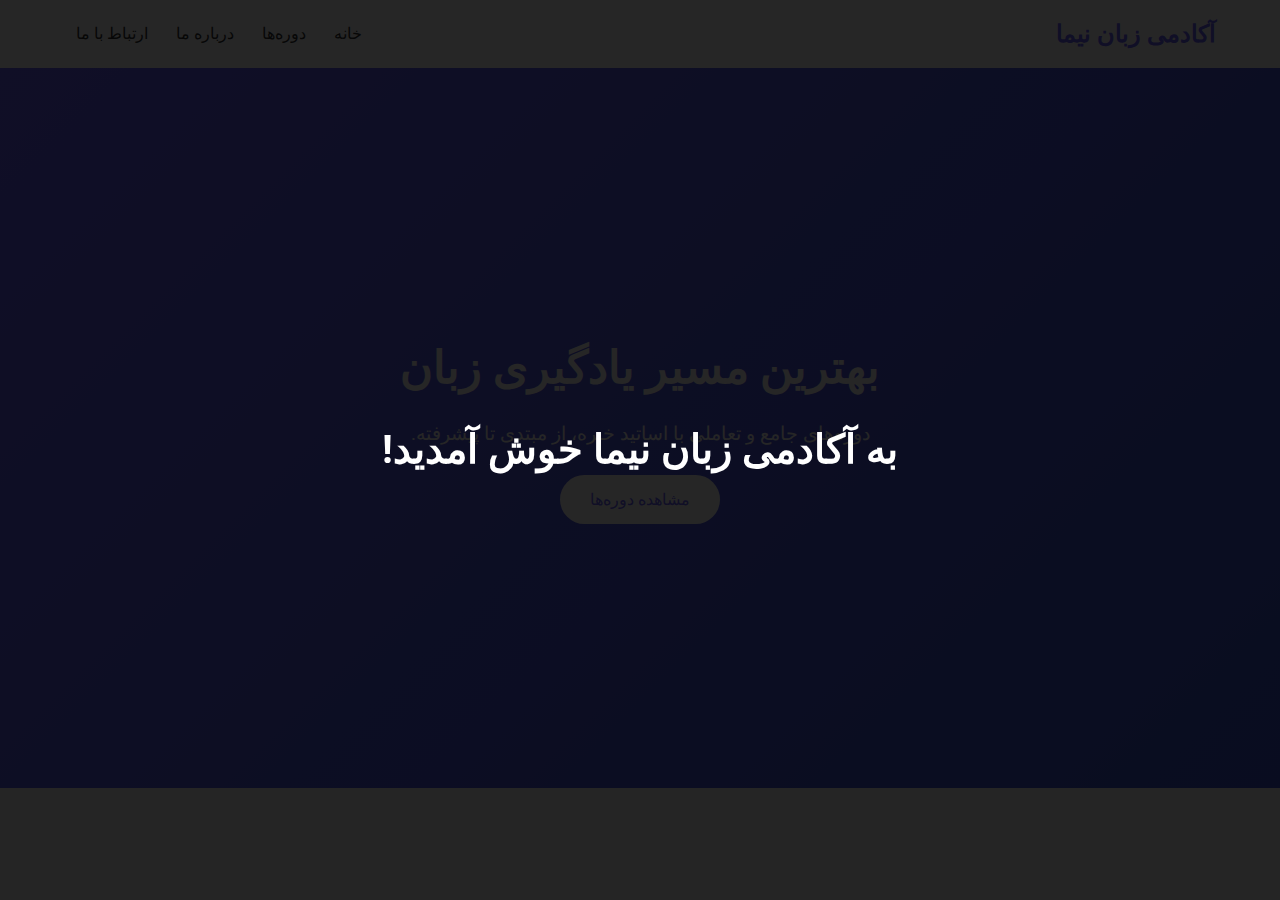
<file: index.html>
<!DOCTYPE html>
<html lang="fa" dir="rtl">
<head>
  <meta charset="UTF-8"/>
  <meta name="viewport" content="width=device-width, initial-scale=1.0"/>
  <title>خانه – آکادمی زبان</title>
  <!-- فونت Roboto -->
  <link href="https://fonts.googleapis.com/css2?family=Roboto:wght@300;500;700&display=swap" rel="stylesheet"/>
  <!-- استایل اصلی -->
  <link rel="stylesheet" href="styles.css"/>
</head>
<body>

  <!-- خوش‌آمدگویی متحرک -->
  <div class="welcome-overlay">
    <h2>به آکادمی زبان نیما خوش آمدید!</h2>
  </div>

  <!-- هدر سایت -->
  <header class="site-header">
    <div class="container">
      <h1 class="logo">آکادمی زبان نیما</h1>
      <nav>
        <ul class="nav-list">
          <li><a href="index.html" class="active">خانه</a></li>
          <li><a href="courses.html">دوره‌ها</a></li>
          <li><a href="about.html">درباره ما</a></li>
          <li><a href="contact.html">ارتباط با ما</a></li>
        </ul>
      </nav>
    </div>
  </header>

  <!-- بخش قهرمان (Hero) -->
  <section id="home" class="hero-section">
    <div class="container hero-content">
      <h2>بهترین مسیر یادگیری زبان</h2>
      <p>دوره‌های جامع و تعاملی با اساتید خبره، از مبتدی تا پیشرفته.</p>
      <a href="courses.html" class="btn cta-btn">مشاهده دوره‌ها</a>
    </div>
    <div class="anim-shapes hero-shapes">
      <span></span><span></span><span></span><span></span><span></span>
    </div>
  </section>

</body>
</html>
</file>
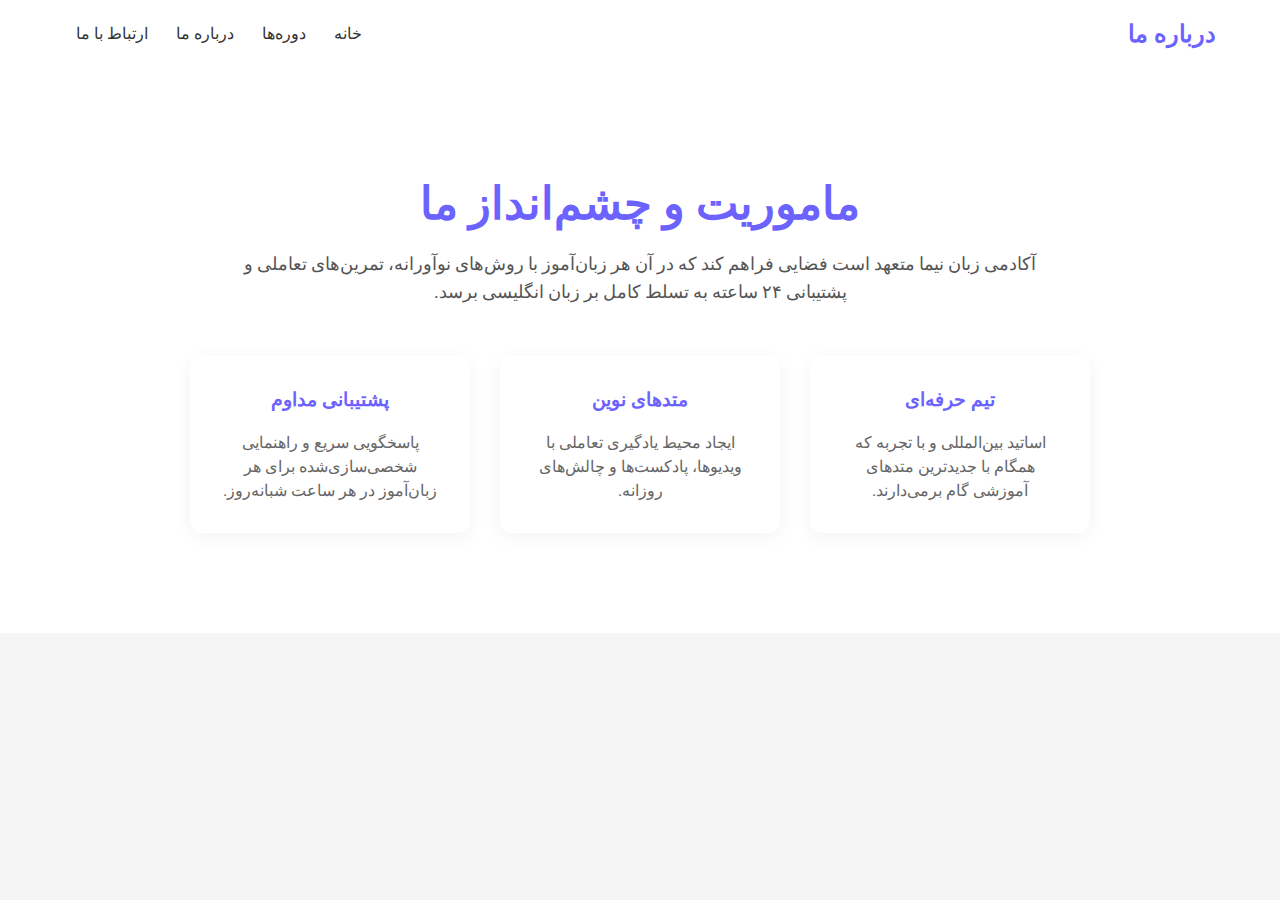
<file: about.html>
<!DOCTYPE html>
<html lang="fa" dir="rtl">
<head>
  <meta charset="UTF-8" />
  <meta name="viewport" content="width=device-width, initial-scale=1.0"/>
  <title>درباره ما – آکادمی زبان</title>
  <link href="https://fonts.googleapis.com/css2?family=Roboto:wght@300;500;700&display=swap" rel="stylesheet">
  <link rel="stylesheet" href="styles.css">
</head>
<body>

  <!-- ===== Header ===== -->
  <header class="site-header">
    <div class="container">
      <h1 class="logo">درباره ما</h1>
      <nav>
        <ul class="nav-list">
          <li><a href="index.html">خانه</a></li>
          <li><a href="courses.html">دوره‌ها</a></li>
          <li><a href="about.html" class="active">درباره ما</a></li>
          <li><a href="contact.html">ارتباط با ما</a></li>
        </ul>
      </nav>
    </div>
  </header>

  <!-- ===== About Section ===== -->
  <section class="about-section" id="about">
    <div class="container">
      <h2 class="section-title">ماموریت و چشم‌انداز ما</h2>
      <p class="section-subtitle">
        آکادمی زبان نیما متعهد است فضایی فراهم کند که در آن هر زبان‌آموز با روش‌های نوآورانه،
        تمرین‌های تعاملی و پشتیبانی ۲۴ ساعته به تسلط کامل بر زبان انگلیسی برسد.
      </p>
      <div class="about-cards">
        <div class="about-card">
          <h3>تیم حرفه‌ای</h3>
          <p>اساتید بین‌المللی و با تجربه که همگام با جدیدترین متدهای آموزشی گام برمی‌دارند.</p>
        </div>
        <div class="about-card">
          <h3>متدهای نوین</h3>
          <p>ایجاد محیط یادگیری تعاملی با ویدیوها، پادکست‌ها و چالش‌های روزانه.</p>
        </div>
        <div class="about-card">
          <h3>پشتیبانی مداوم</h3>
          <p>پاسخگویی سریع و راهنمایی شخصی‌سازی‌شده برای هر زبان‌آموز در هر ساعت شبانه‌روز.</p>
        </div>
      </div>
    </div>
    <div class="anim-shapes about-shapes">
      <span></span><span></span><span></span><span></span>
    </div>
  </section>

</body>
</html>
</file>
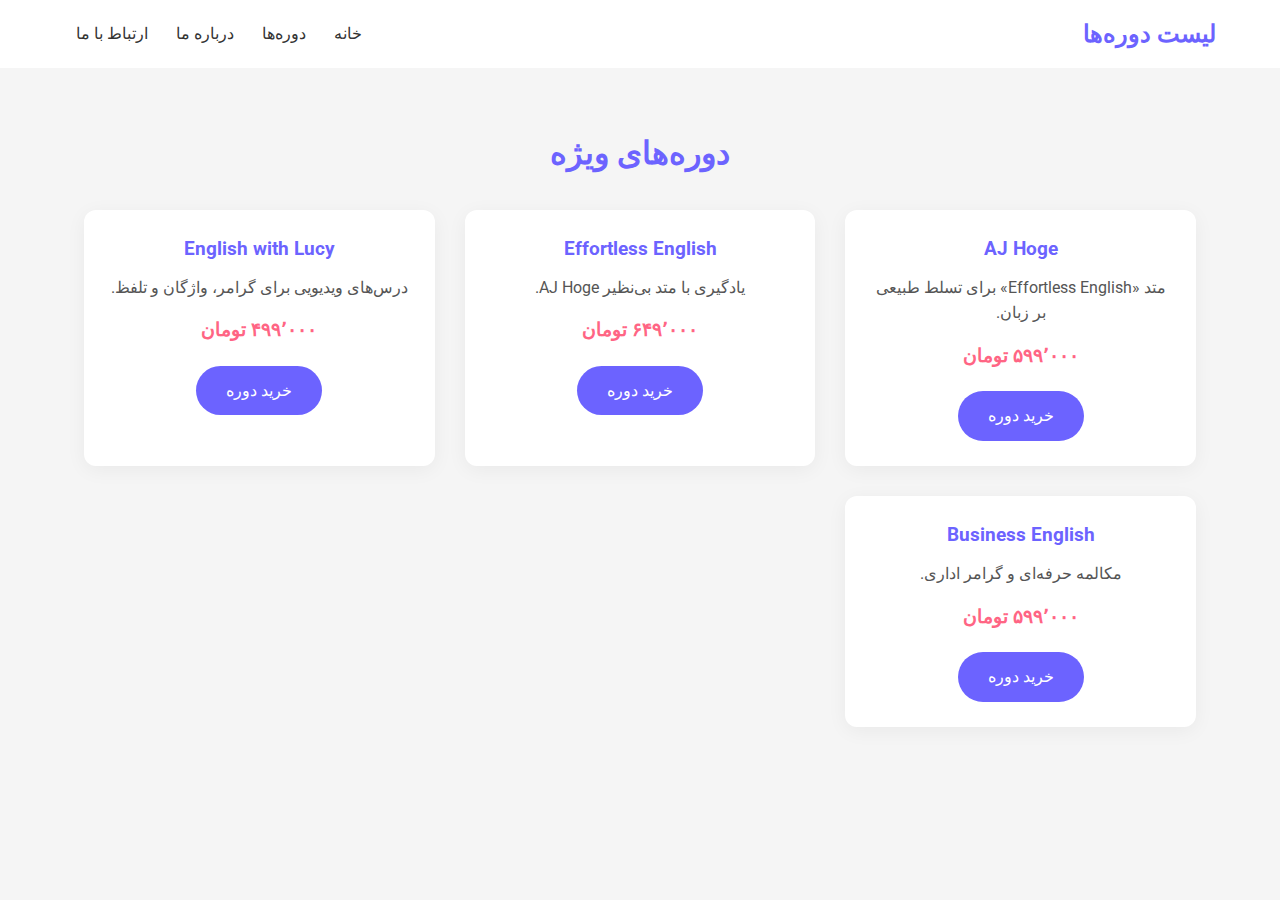
<file: courses.html>
<!DOCTYPE html>
<html lang="fa" dir="rtl">
<head>
  <meta charset="UTF-8" />
  <meta name="viewport" content="width=device-width, initial-scale=1" />
  <title>دوره‌ها – آکادمی زبان</title>
  <link href="https://fonts.googleapis.com/css2?family=Roboto:wght@300;500;700&display=swap" rel="stylesheet" />
  <link rel="stylesheet" href="styles.css" />
</head>
<body>

  <!-- ===== Header ===== -->
  <header class="site-header">
    <div class="container">
      <h1 class="logo">لیست دوره‌ها</h1>
      <nav>
        <ul class="nav-list">
          <li><a href="index.html">خانه</a></li>
          <li><a href="courses.html">دوره‌ها</a></li>
          <li><a href="about.html">درباره ما</a></li>
          <li><a href="contact.html">ارتباط با ما</a></li>
        </ul>
      </nav>
    </div>
  </header>

  <!-- ===== Courses Section ===== -->
  <section id="courses" class="courses-section">
    <div class="container">
      <h2 class="section-title">دوره‌های ویژه</h2>
      <div class="course-list">
        <div class="course-card">
          <h3>AJ Hoge</h3>
          <p>متد «Effortless English» برای تسلط طبیعی بر زبان.</p>
          <p class="price">۵۹۹٬۰۰۰ تومان</p>
          <a href="https://zarinp.al/example-ajhoge" class="btn buy-btn" target="_blank">خرید دوره</a>
        </div>
        <div class="course-card">
          <h3>Effortless English</h3>
          <p>یادگیری با متد بی‌نظیر AJ Hoge.</p>
          <p class="price">۶۴۹٬۰۰۰ تومان</p>
          <a href="https://zarinp.al/example-effortless" class="btn buy-btn" target="_blank">خرید دوره</a>
        </div>
        <div class="course-card">
          <h3>English with Lucy</h3>
          <p>درس‌های ویدیویی برای گرامر، واژگان و تلفظ.</p>
          <p class="price">۴۹۹٬۰۰۰ تومان</p>
          <a href="https://zarinp.al/example-lucy" class="btn buy-btn" target="_blank">خرید دوره</a>
        </div>
        <div class="course-card">
          <h3>Business English</h3>
          <p>مکالمه حرفه‌ای و گرامر اداری.</p>
          <p class="price">۵۹۹٬۰۰۰ تومان</p>
          <a href="https://zarinp.al/example-business" class="btn buy-btn" target="_blank">خرید دوره</a>
        </div>
      </div>
    </div>
  </section>

</body>
</html>
</file>
<file: styles.css>
/* ===== Contact Section (ارتباط با ما) ===== */
/* ===== Reset & Base ===== */
* {
    margin: 0; padding: 0; box-sizing: border-box;
    font-family: 'Roboto', sans-serif;
  }
  html { scroll-behavior: smooth; }
  :root {
    --primary: #6C63FF;
    --secondary: #FF6584;
    --bg: #f5f5f5;
    --text: #333;
    --nav-bg: #fff;
    --card-bg: #fff;
    --btn-hover: #4E4B8B;
  }
  body {
    background: var(--bg);
    color: var(--text);
    text-align: center;
    line-height: 1.6;
  }

  /* ===== Utility ===== */
  .container {
    width: min(90%, 1200px);
    margin: 0 auto;
  }

  /* ===== Header ===== */
  .site-header {
    background: var(--nav-bg);
    box-shadow: 0 2px 8px rgba(0,0,0,0.1);
  }
  .site-header .container {
    display: flex; justify-content: space-between; align-items: center;
    padding: 15px 0;
  }
  .logo { font-size: 1.5rem; color: var(--primary); }
  .nav-list { list-style: none; }
  .nav-list li { display: inline-block; margin: 0 12px; }
  .nav-list a {
    color: var(--text); text-decoration: none; font-weight: 500;
    position: relative; transition: color 0.3s;
  }
  .nav-list a::after {
    content: ''; position: absolute; bottom: -4px; left: 0;
    width: 0; height: 2px; background: var(--primary); transition: width 0.3s;
  }
  .nav-list a:hover {
    color: var(--primary);
  }
  .nav-list a:hover::after {
    width: 100%;
  }

  /* ===== Buttons ===== */
  .btn {
    display: inline-block;
    padding: 12px 30px;
    border-radius: 50px;
    text-decoration: none;
    font-weight: 500;
    transition: all 0.3s ease;
  }
  .cta-btn {
    background: #fff; color: var(--primary);
  }
  .cta-btn:hover {
    background: var(--secondary); color: #fff;
  }
  .buy-btn {
    background: var(--primary); color: #fff;
  }
  .buy-btn:hover {
    background: var(--btn-hover);
  }
  .btn:hover {
    transform: scale(1.05);
  }

  /* ===== Hero Section ===== */
/* ===== Hero Section (صفحه خانه) ===== */
.hero-section {
    position: relative;
    height: 80vh;
    background: linear-gradient(135deg, #6C63FF 0%, #3D55D4 100%);
    display: flex;
    align-items: center;
    justify-content: center;
    overflow: hidden;
    animation: fadeIn 1s ease-out both;
  }

  .hero-content {
    max-width: 600px;
    color: #fff;
    text-align: center;
    animation: fadeInUp 1s ease both;
  }

  .hero-content h2 {
    font-size: 2.8rem;
    margin-bottom: 15px;
    animation: slideInDown 0.8s ease both;
  }

  .hero-content p {
    font-size: 1.2rem;
    margin-bottom: 25px;
    animation: slideInUp 0.8s ease 0.3s both;
  }

  .cta-btn {
    display: inline-block;
    background: #fff;
    color: var(--primary);
    padding: 12px 30px;
    border-radius: 50px;
    text-decoration: none;
    font-weight: 500;
    transition: all 0.3s ease;
    animation: popIn 0.8s ease 0.6s both;
  }

  .cta-btn:hover {
    background: var(--secondary);
    color: #fff;
  }

  /* ===== Animated Shapes in Hero ===== */
  .hero-shapes span {
    position: absolute;
    border-radius: 50%;
    opacity: 0.3;
    background: var(--shape1);
    animation: float 6s ease-in-out infinite;
  }

  .hero-shapes span:nth-child(1) {
    width: 150px; height: 150px;
    top: 10%; left: 5%;
    animation-delay: 0s;
  }

  .hero-shapes span:nth-child(2) {
    width: 100px; height: 100px;
    top: 30%; right: 10%;
    animation-delay: 2s;
  }

  .hero-shapes span:nth-child(3) {
    width: 120px; height: 120px;
    bottom: 20%; left: 15%;
    animation-delay: 4s;
  }

  .hero-shapes span:nth-child(4) {
    width: 90px; height: 90px;
    bottom: 10%; right: 25%;
    animation-delay: 6s;
  }

  .hero-shapes span:nth-child(5) {
    width: 130px; height: 130px;
    top: 60%; left: 50%;
    animation-delay: 3s;
  }

  /* ===== Keyframes ===== */
  @keyframes fadeIn {
    from { opacity: 0; }
    to   { opacity: 1; }
  }
  @keyframes slideInDown {
    from { transform: translateY(-40px); opacity: 0; }
    to   { transform: translateY(0); opacity: 1; }
  }
  @keyframes slideInUp {
    from { transform: translateY(40px); opacity: 0; }
    to   { transform: translateY(0); opacity: 1; }
  }
  @keyframes fadeInUp {
    from { opacity: 0; transform: translateY(20px); }
    to   { opacity: 1; transform: translateY(0); }
  }
  @keyframes popIn {
    from { opacity: 0; transform: scale(0.5); }
    to   { opacity: 1; transform: scale(1); }
  }
  @keyframes float {
    0%,100% { transform: translateY(0) scale(1); }
    50%      { transform: translateY(-30px) scale(1.1); }
  }

  /* ===== Courses Section ===== */
  .courses-section {
    padding: 60px 0; background: var(--bg);
  }
  .section-title {
    font-size: 2rem; color: var(--primary); margin-bottom: 30px;
  }
  .course-list {
    display: grid; grid-template-columns: repeat(auto-fit,minmax(260px,1fr));
    gap: 30px; padding: 0 20px;
  }
  .course-card {
    background: var(--card-bg); border-radius: 12px; padding: 25px;
    box-shadow: 0 4px 20px rgba(0,0,0,0.05);
    position: relative;
    transition: transform 0.4s ease, box-shadow 0.4s ease;
  }
  .course-card:hover {
    transform: translateY(-10px) rotateZ(-1deg);
    box-shadow: 0 12px 30px rgba(0,0,0,0.15);
  }
  .course-card:active {
    animation: shake 0.3s ease;
  }
  @keyframes shake {
    0%,100% { transform: translateX(0); }
    25% { transform: translateX(-5px); }
    50% { transform: translateX(5px); }
    75% { transform: translateX(-5px); }
  }
  .course-card h3 {
    color: var(--primary); margin-bottom: 10px;
  }
  .course-card p { color: #555; margin-bottom: 15px; }
  .course-card .price {
    font-size: 1.2rem; color: var(--secondary); font-weight: bold;
    margin-bottom: 20px;
  }

  /* ===== Animations ===== */
  @keyframes fadeInUp {
    from { opacity: 0; transform: translateY(20px); }
    to { opacity: 1; transform: translateY(0); }
  }
.contact-section {
    position: relative;
    background: linear-gradient(135deg, #6C63FF 0%, #3D55D4 100%);
    color: #fff;
    padding: 100px 20px;
    overflow: hidden;
    animation: fadeIn 1s ease-out both;
  }

  .contact-section .section-title {
    font-size: 2.8rem;
    margin-bottom: 10px;
    text-shadow: 0 2px 8px rgba(0,0,0,0.3);
    animation: slideInDown 0.8s ease both;
  }
  .contact-section .section-subtitle {
    font-size: 1.1rem;
    margin-bottom: 40px;
    max-width: 700px;
    margin-left: auto;
    margin-right: auto;
    animation: slideInUp 0.8s ease 0.3s both;
  }

  .social-links {
    display: flex;
    justify-content: center;
    gap: 40px;
    animation: fadeInUp 0.8s ease 0.6s both;
  }

  .social-link {
    width: 80px; height: 80px;
    background: #fff;
    border-radius: 50%;
    display: flex;
    align-items: center;
    justify-content: center;
    box-shadow: 0 4px 20px rgba(0,0,0,0.2);
    transition: transform 0.4s ease, box-shadow 0.4s ease;
  }

  .social-link:hover {
    transform: scale(1.3) rotate(-15deg);
    box-shadow: 0 8px 30px rgba(0,0,0,0.3);
  }

  .contact-section::before,
  .contact-section::after {
    content: "";
    position: absolute;
    border-radius: 50%;
    opacity: 0.3;
    animation: float 6s ease-in-out infinite;
  }

  .contact-section::before {
    width: 250px; height: 250px;
    background: #FFD700;
    top: -80px; left: -80px;
    animation-delay: 0s;
  }

  .contact-section::after {
    width: 350px; height: 350px;
    background: #FF4500;
    bottom: -120px; right: -120px;
    animation-delay: 2s;
  }

  /* ===== Animations ===== */
  @keyframes fadeIn {
    from { opacity: 0; }
    to   { opacity: 1; }
  }
  @keyframes slideInDown {
    from { transform: translateY(-40px); opacity: 0; }
    to   { transform: translateY(0); opacity: 1; }
  }
  @keyframes slideInUp {
    from { transform: translateY(40px); opacity: 0; }
    to   { transform: translateY(0); opacity: 1; }
  }
  @keyframes fadeInUp {
    from { transform: translateY(20px); opacity: 0; }
    to   { transform: translateY(0); opacity: 1; }
  }
  @keyframes float {
    0%, 100% { transform: translateY(0) scale(1); }
    50%      { transform: translateY(-30px) scale(1.2); }
  }
  /* ===== About Section (درباره ما) ===== */
.about-section {
    position: relative;
    background: #fff;
    padding: 100px 20px;
    overflow: hidden;
    animation: fadeIn 1s ease-out both;
  }

  .about-section .section-title {
    font-size: 2.8rem;
    color: var(--primary);
    margin-bottom: 10px;
    animation: slideInDown 0.8s ease both;
  }

  .about-section .section-subtitle {
    font-size: 1.1rem;
    color: #555;
    max-width: 800px;
    margin: 0 auto 50px;
    line-height: 1.6;
    animation: slideInUp 0.8s ease 0.3s both;
  }

  .about-cards {
    display: flex;
    flex-wrap: wrap;
    justify-content: center;
    gap: 30px;
  }

  .about-card {
    background: var(--card-bg);
    border-radius: 12px;
    padding: 30px;
    width: 280px;
    box-shadow: 0 4px 20px rgba(0,0,0,0.05);
    transition: transform 0.4s ease, box-shadow 0.4s ease;
    animation: fadeInUp 0.8s ease 0.6s both;
  }

  .about-card:hover {
    transform: translateY(-10px) rotateZ(-1deg);
    box-shadow: 0 8px 30px rgba(0,0,0,0.1);
  }

  .about-card h3 {
    color: var(--primary);
    margin-bottom: 15px;
  }

  .about-card p {
    color: #666;
    line-height: 1.5;
  }

  /* Animated Background Shapes */
  .about-shapes span {
    position: absolute;
    border-radius: 50%;
    opacity: 0.3;
    background: var(--shape1);
    animation: float 6s ease-in-out infinite;
  }

  .about-shapes span:nth-child(1) {
    width: 100px; height: 100px;
    top: -30px; right: 20%;
    animation-delay: 0s;
  }

  .about-shapes span:nth-child(2) {
    width: 150px; height: 150px;
    bottom: -60px; left: 15%;
    animation-delay: 2s;
  }

  .about-shapes span:nth-child(3) {
    width: 80px; height: 80px;
    top: 40%; left: -40px;
    animation-delay: 4s;
  }

  .about-shapes span:nth-child(4) {
    width: 120px; height: 120px;
    bottom: 20%; right: -50px;
    animation-delay: 6s;
  }
  /* ===== Welcome Overlay ===== */
.welcome-overlay {
    position: fixed;
    top: 0; left: 0;
    width: 100%; height: 100%;
    background: rgba(0,0,0,0.85);
    display: flex;
    align-items: center;
    justify-content: center;
    z-index: 9999;
    animation: welcomeAnim 4s ease-in-out forwards;
  }
  .welcome-overlay h2 {
    color: #fff;
    font-size: 2.5rem;
    text-align: center;
    animation: textPop 1s ease-out 0.5s both;
  }

  /* Fade out & scale the overlay */
  @keyframes welcomeAnim {
    0%   { opacity: 0; transform: scale(0.8); }
    10%  { opacity: 1; transform: scale(1); }
    60%  { opacity: 1; transform: scale(1); }
    100% { opacity: 0; transform: scale(1.2); pointer-events: none; }
  }

  /* Text pop-in */
  @keyframes textPop {
    0%   { opacity: 0; transform: scale(0.5); }
    100% { opacity: 1; transform: scale(1); }
  }
</file>
